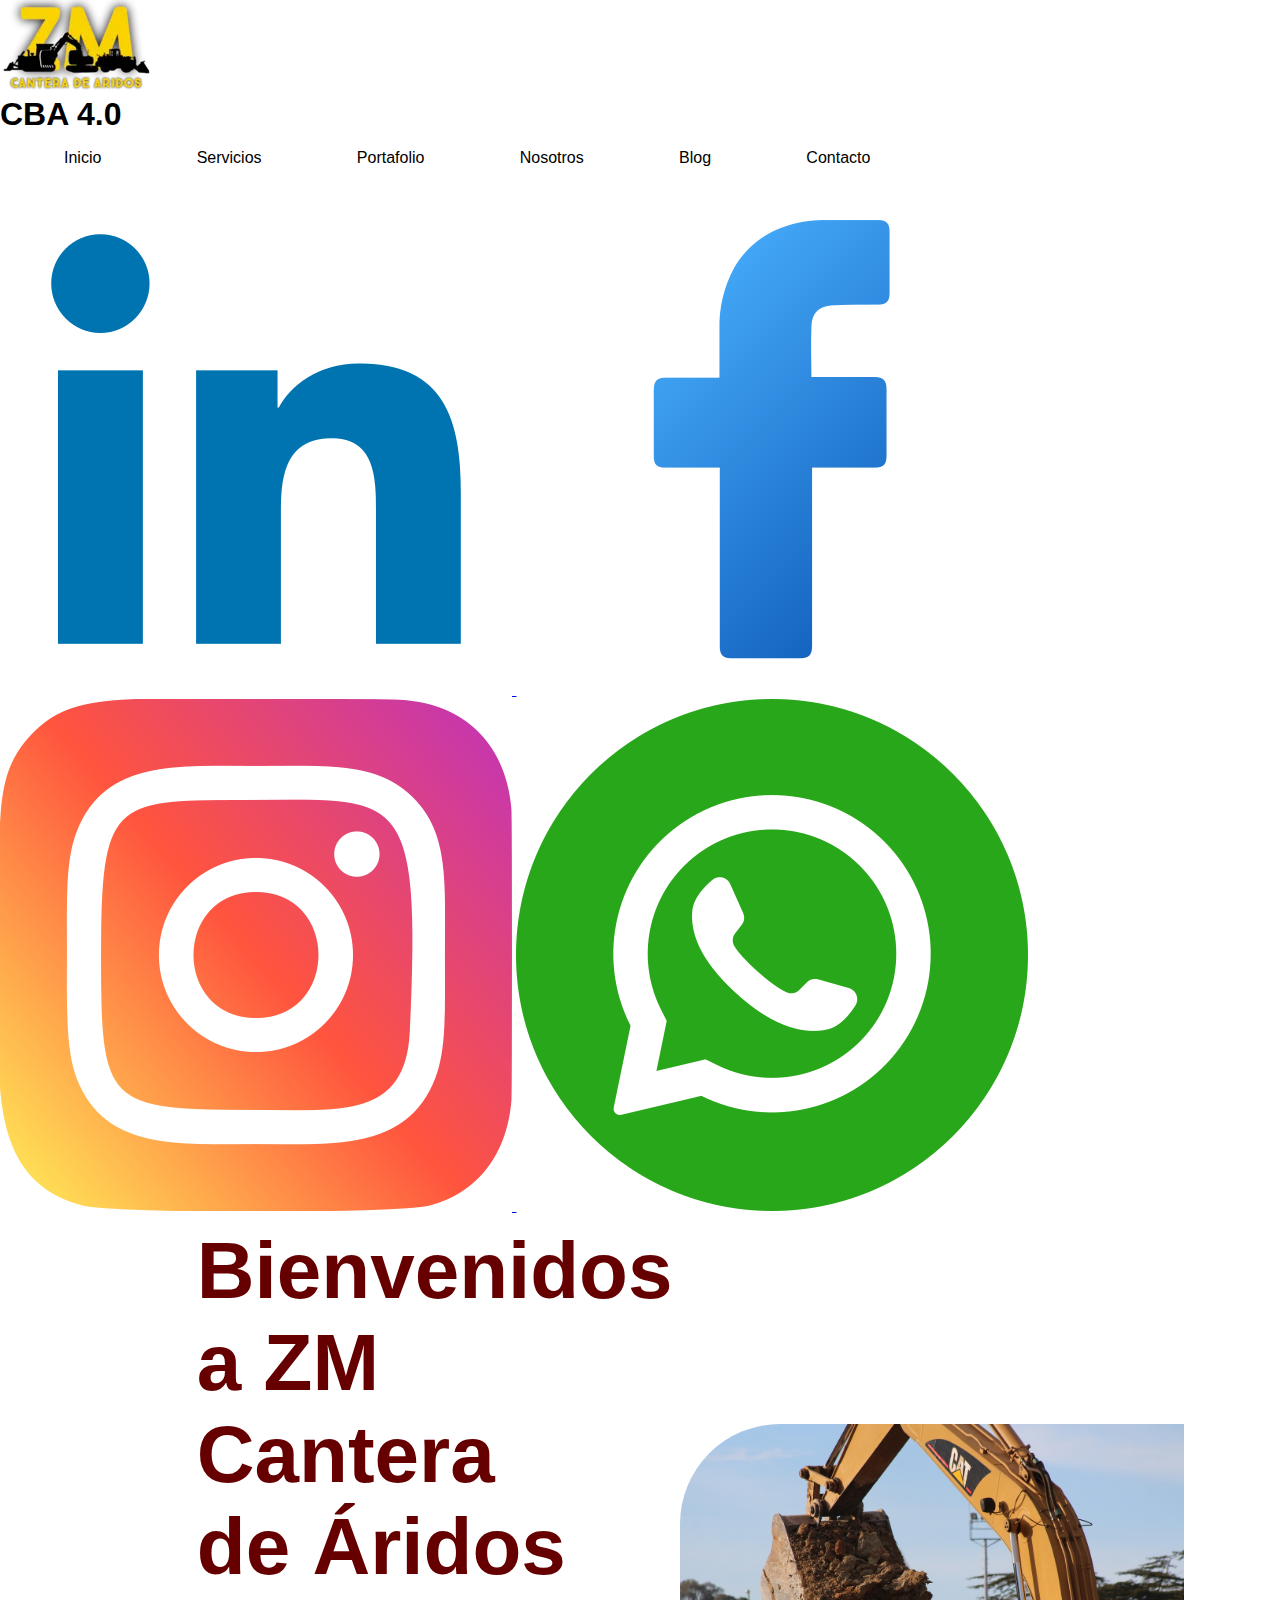
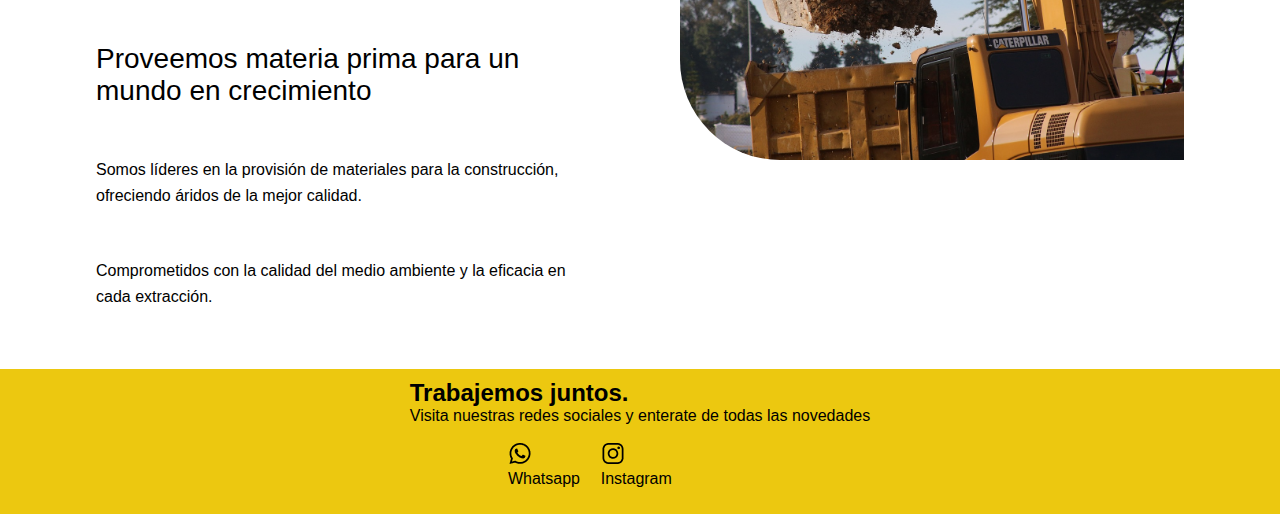
<file: index.html>
<!DOCTYPE html>
<html lang="es">
<head>
    <meta charset="UTF-8">
    <meta name="viewport" content="width=device-width, initial-scale=1.0">
    <title>ZM Cantera de Aridos</title>
    <link rel="stylesheet" href="/style.css">
</head>
<body>
    <header id="header-container"></header>
    <div class="contenedor-principal">
        <div class="contenedor-texto">
            <h2 class="titulo">Bienvenidos a ZM Cantera de Áridos</h2>
            <h1 class="subtitulo">Proveemos materia prima para un mundo en crecimiento</h1>
            <p class="texto">Somos líderes en la provisión de materiales para la construcción, ofreciendo áridos de la mejor calidad.</p>
            <p class="texto">Comprometidos con la calidad del medio ambiente y la eficacia en cada extracción.</p>
        </div>
        <div class="contenedor-imagen">
            <img src="/imagenes/imagen_index.jpg" alt="Cantera de áridos" class="imagen-derecha">
        </div>
    </div>
    
    
    <footer id="footer-container"></footer>
    <script src="/inyecciones.js"></script>
</body>

</html>
</file>
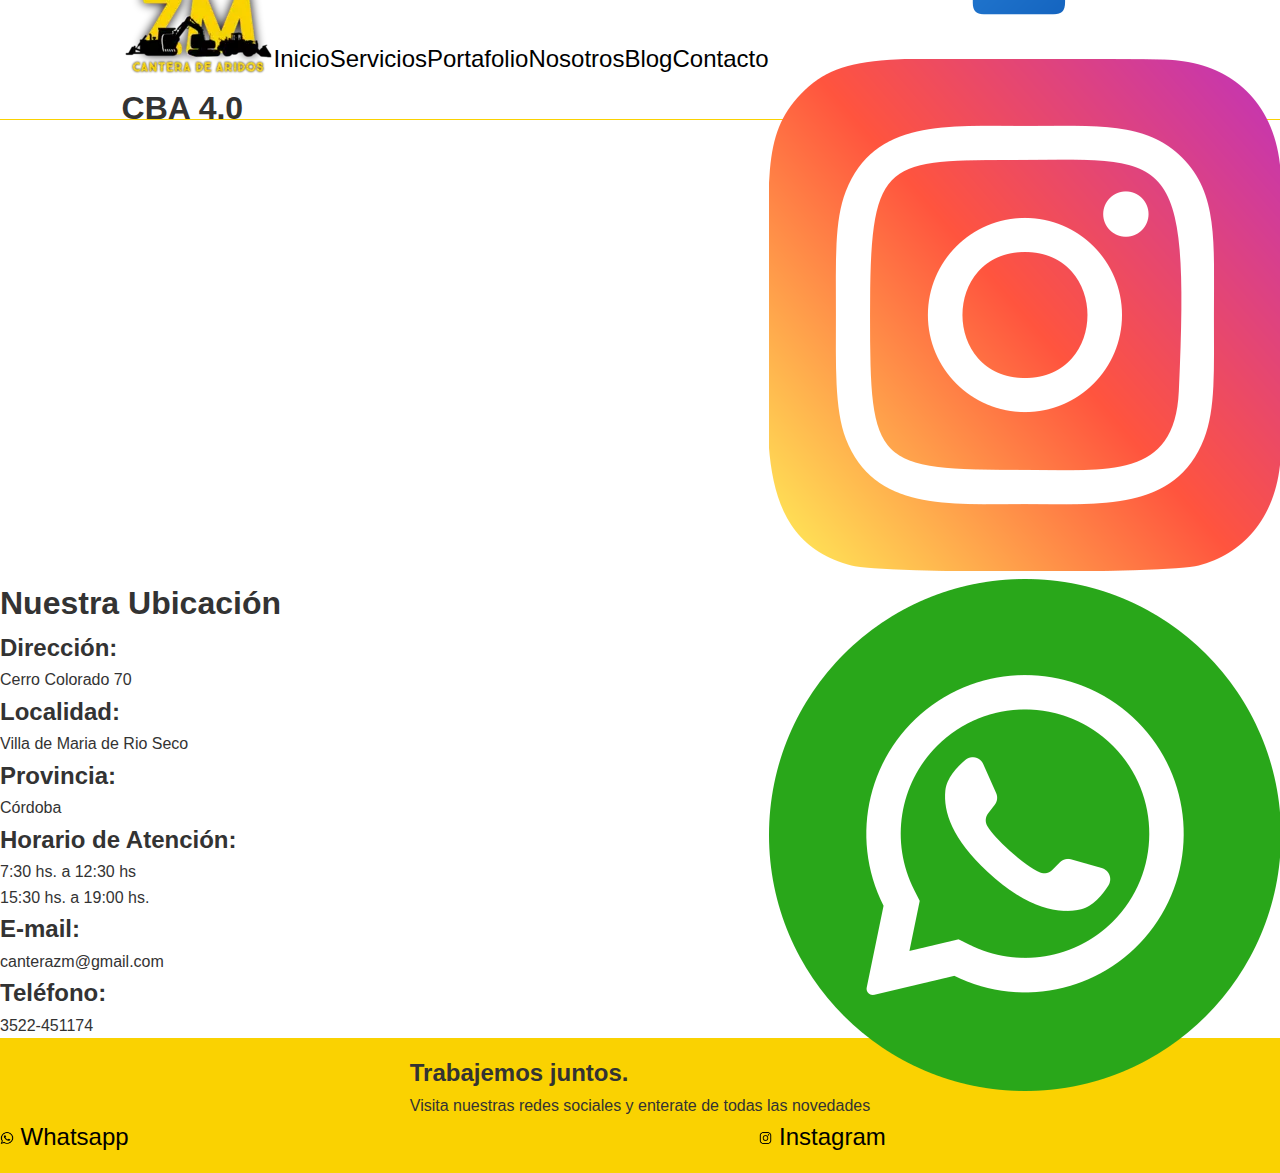
<file: contacto.html>
<!DOCTYPE html>
<html lang="es">
<head>
    <meta charset="UTF-8">
    <meta name="viewport" content="width=device-width, initial-scale=1.0">
    <title>CBA4.0</title>
    <link rel="icon" href="/imagenes/logo.webp">
    <link rel="stylesheet" href="/css/style.css">
</head>
<body>
    <header id="header-container"></header>    
    <main>
        <section class="ubicacion-container">
            <div class="grid-ubicacion">
                <!-- Mapa -->
            <div class="ubicacion mapa">
                <iframe 
                    src="https://www.google.com/maps/embed?pb=!1m18!1m12!1m3!1d3477.193146470857!2d-63.76361782454129!3d-29.917790481929473!2m3!1f0!2f0!3f0!3m2!1i1024!2i768!4f13.1!3m3!1m2!1s0x9431a3002e042cdb%3A0x432e27bf5c17c703!2sCantera%20ZM!5e0!3m2!1ses!2sar!4v1697655956903!5m2!1ses!2sar"
                    width="100%" 
                    height="450" 
                    style="border:0;" 
                    allowfullscreen="" 
                    loading="lazy" 
                    referrerpolicy="no-referrer-when-downgrade">
                </iframe>
            </div>
                <!-- Descripción de la ubicación -->
                <div class="descripcion">
                    <h1>Nuestra Ubicación</h1>
                    <h2>Dirección:</h2>
                    <p>Cerro Colorado 70</p>
                    <h2>Localidad:</h2>
                    <p>Villa de Maria de Rio Seco</p>
                    <h2>Provincia:</h2>
                    <p>Córdoba</p>
                    <h2>Horario de Atención:</h2>
                    <p>7:30 hs. a 12:30 hs</p>
                    <p>15:30 hs. a 19:00 hs.</p>
                    <h2>E-mail:</h2>
                    <p>canterazm@gmail.com</p>
                    <h2>Teléfono:</h2>
                    <p>3522-451174</p>
                </div>
            </div>
        </section>
    </main>
    
    
    <footer id="footer-container"></footer>
    
    <script src="/inyecciones.js"></script>
</body>

</html>
</file>
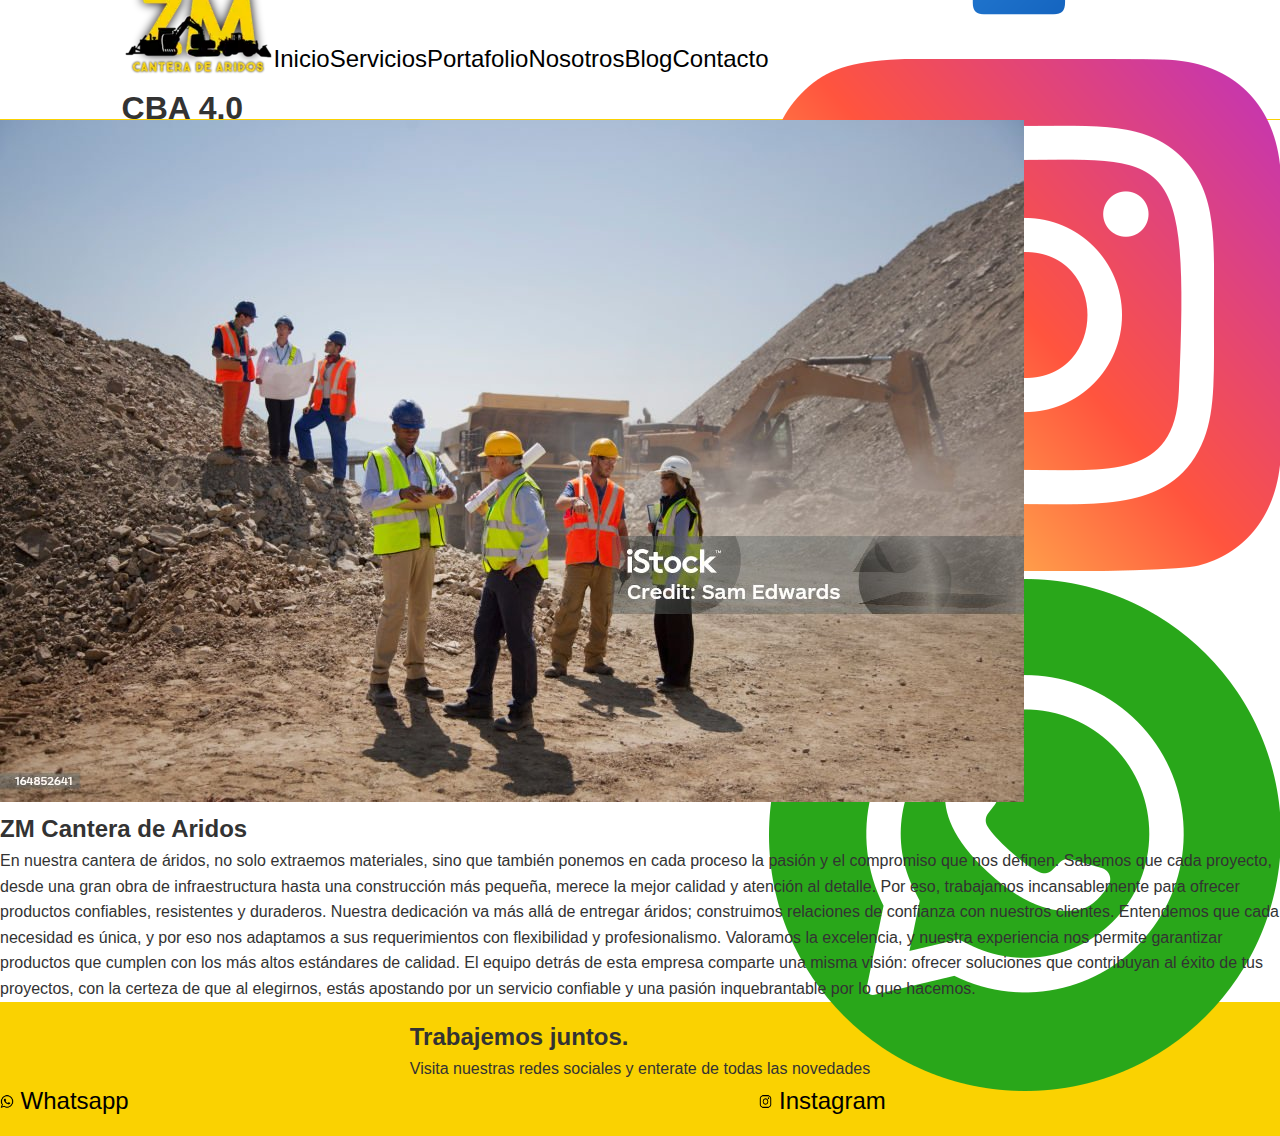
<file: nosotros.html>
<!DOCTYPE html>
<html lang="es">
<head>
    <meta charset="UTF-8">
    <meta name="viewport" content="width=device-width, initial-scale=1.0">
    <title>ZM Cantera de Aridos</title>
    <link rel="stylesheet" href="css/style.css">
    <link rel="stylesheet" href="css/nosotros.css">

</head>
<body>
    <header id="header-container"></header>
    <main class="main-comtainer-nosotros"> <!-- voy a cambiar un par de cosasa ver que hace-->
        <section class="izquierda-nosotros">
            <img src="imagenes/imagen_nosotros.jpg" alt="Descripción de la imagen">
        </section>
        <section class="derecha-nosotros">
            <h2>ZM Cantera de Aridos</h2>
            <p>
                En nuestra cantera de áridos, no solo extraemos materiales, sino que también ponemos en cada proceso la pasión y el compromiso que nos definen. 
                Sabemos que cada proyecto, desde una gran obra de infraestructura hasta una construcción más pequeña, merece la mejor calidad y atención al detalle.
                Por eso, trabajamos incansablemente para ofrecer productos confiables, resistentes y duraderos.
                Nuestra dedicación va más allá de entregar áridos; construimos relaciones de confianza con nuestros clientes. 
                Entendemos que cada necesidad es única, y por eso nos adaptamos a sus requerimientos con flexibilidad y profesionalismo. Valoramos la excelencia, y 
                nuestra experiencia nos permite garantizar productos que cumplen con los más altos estándares de calidad.
                El equipo detrás de esta empresa comparte una misma visión: ofrecer soluciones que contribuyan al éxito de tus proyectos, 
                con la certeza de que al elegirnos, estás apostando por un servicio confiable y una pasión inquebrantable por lo que hacemos.
            </p>
        </section>
    </main>
    <footer id="footer-container"></footer>
    <script src="/inyecciones.js"></script>
</body>
</html>
</file>
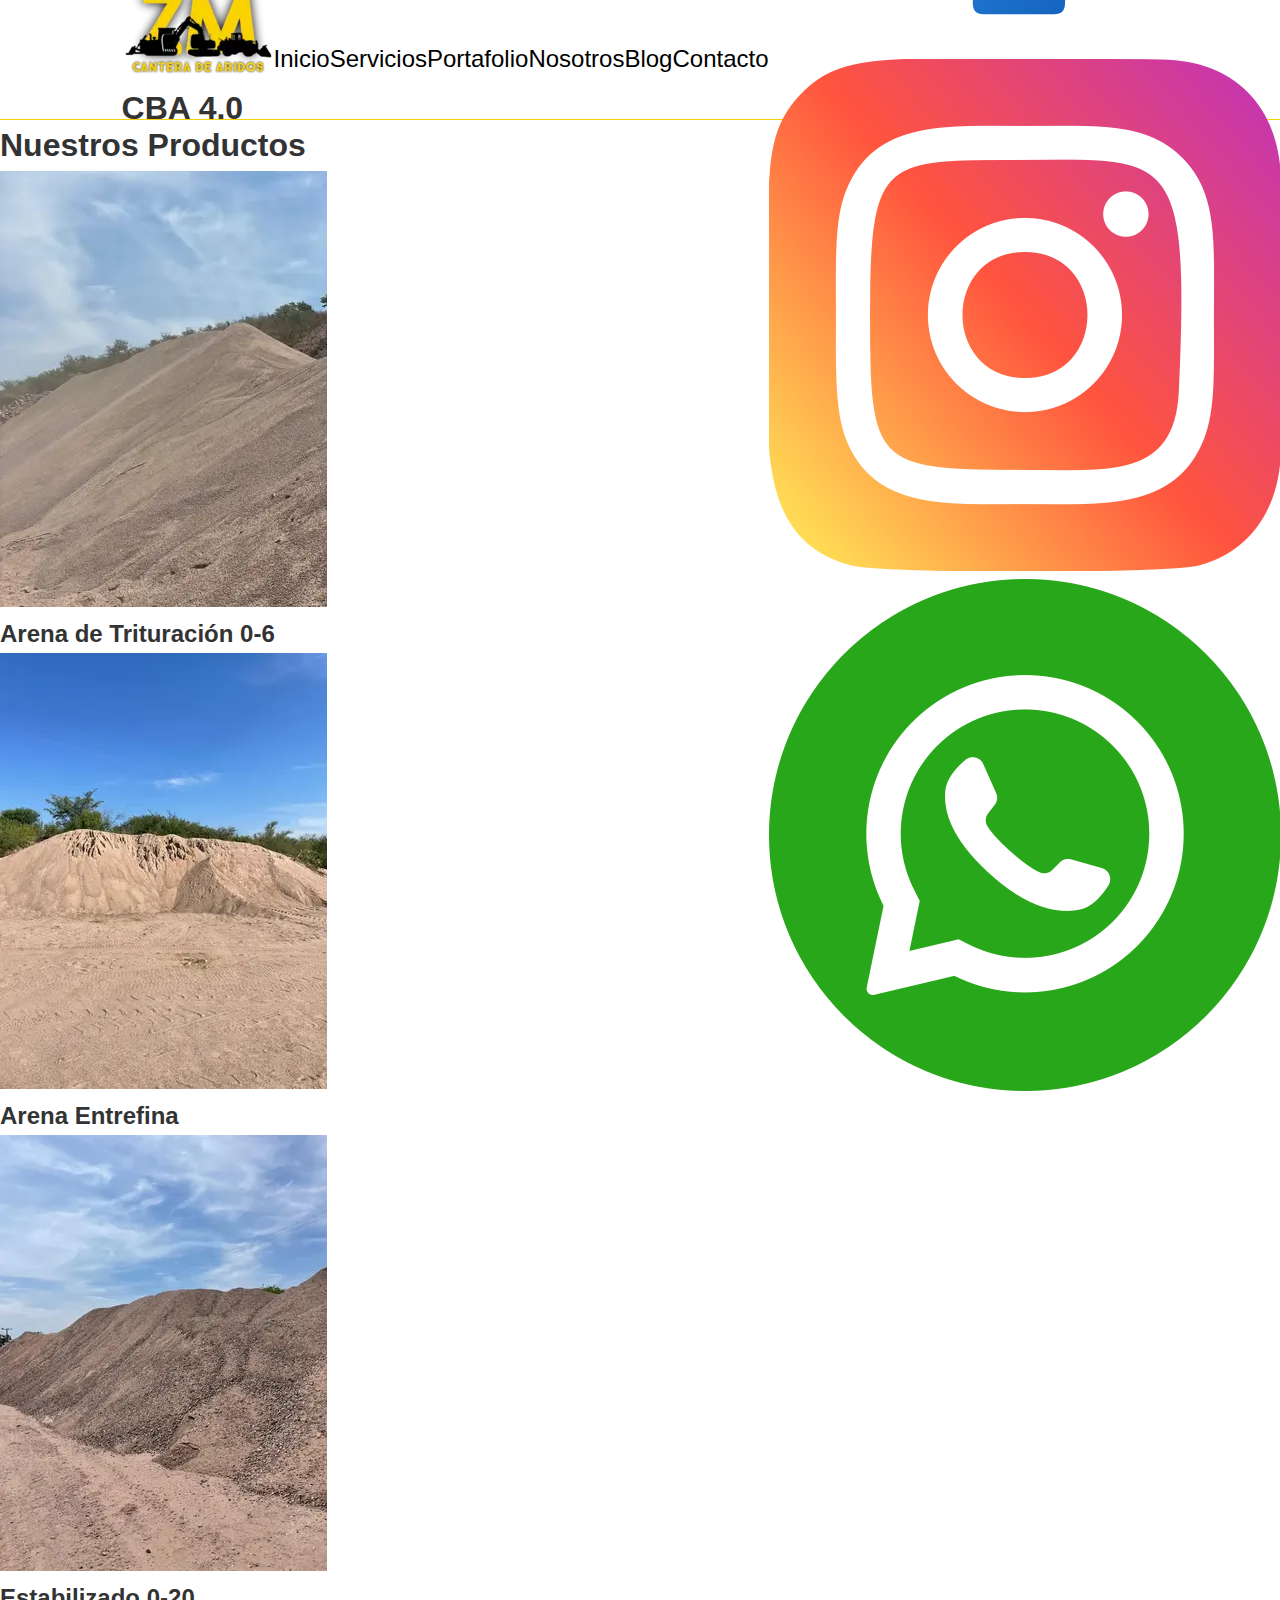
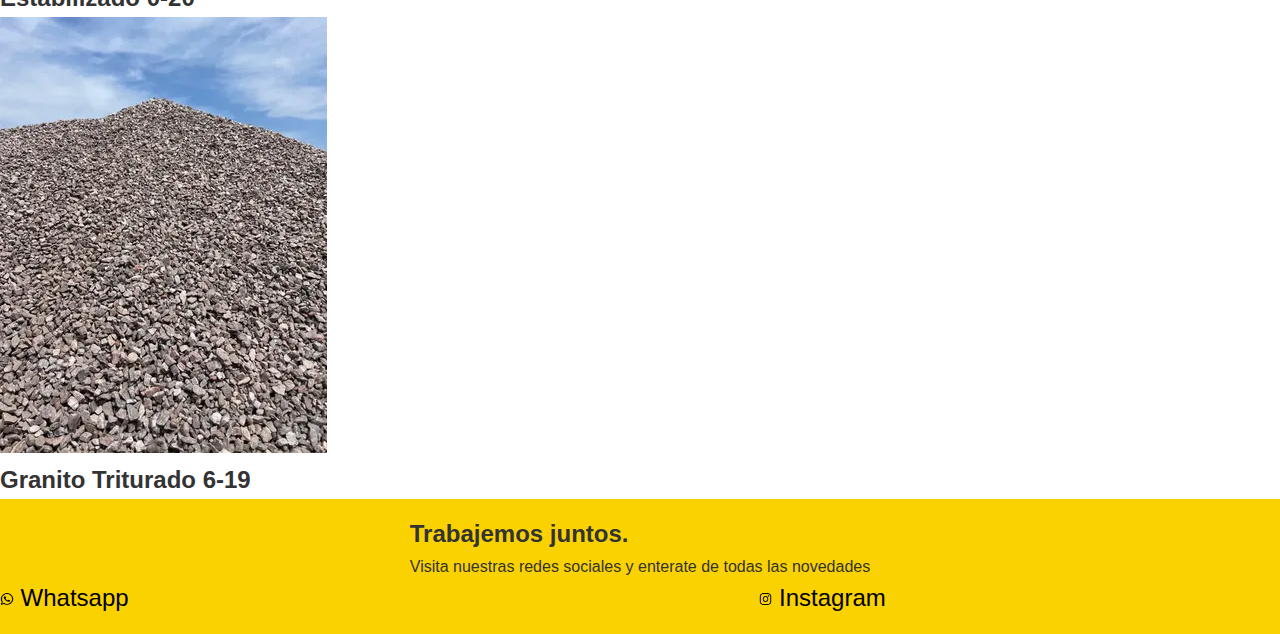
<file: portafolio.html>
<!DOCTYPE html>
<html lang="es">
<head>
    <meta charset="UTF-8">
    <meta name="viewport" content="width=device-width, initial-scale=1.0">
    <title>CBA4.0</title>
    <link rel="icon" href="/imagenes/logo.webp">
    <link rel="stylesheet" href="css/style.css">
</head>
<body>
    <header id="header-container"></header>

    <main class="portafolio-grid">

        <h1 class="portafolio-titulo">Nuestros Productos</h1>

        <!-- Producto 1 -->
        <div class="portafolio">
            <img src="imagenes/productos/arena_de_trituracion_0-6.webp" alt="Arena de trituracion 0-6">
            <h2 class="subtitulos">Arena de Trituración 0-6</h2>
        
        </div>

        <!-- Producto 2 -->
        <div class="portafolio">
            <img src="imagenes/productos/arena_entrefina.webp" alt="Arena Entrefina">
            <h2 class="subtitulos">Arena Entrefina</h2>
        
        </div>

        <!-- Producto 3 -->
        <div class="portafolio">
            <img src="imagenes/productos/estabilizado_0-20.webp" alt="Estabilizado 0-20">
            <h2 class="subtitulos">Estabilizado 0-20</h2>
            
        </div>

        <!-- Producto 4 -->
        <div class="portafolio">
            <img src="imagenes/productos/granito_triturado _6-19.webp" alt="Granito Triturado">
            <h2 class="subtitulos">Granito Triturado 6-19</h2>
            
        </div>
        
    </main>

    <footer id="footer-container"></footer>
    <script src="/inyecciones.js"></script>
</body>
</html>
</file>
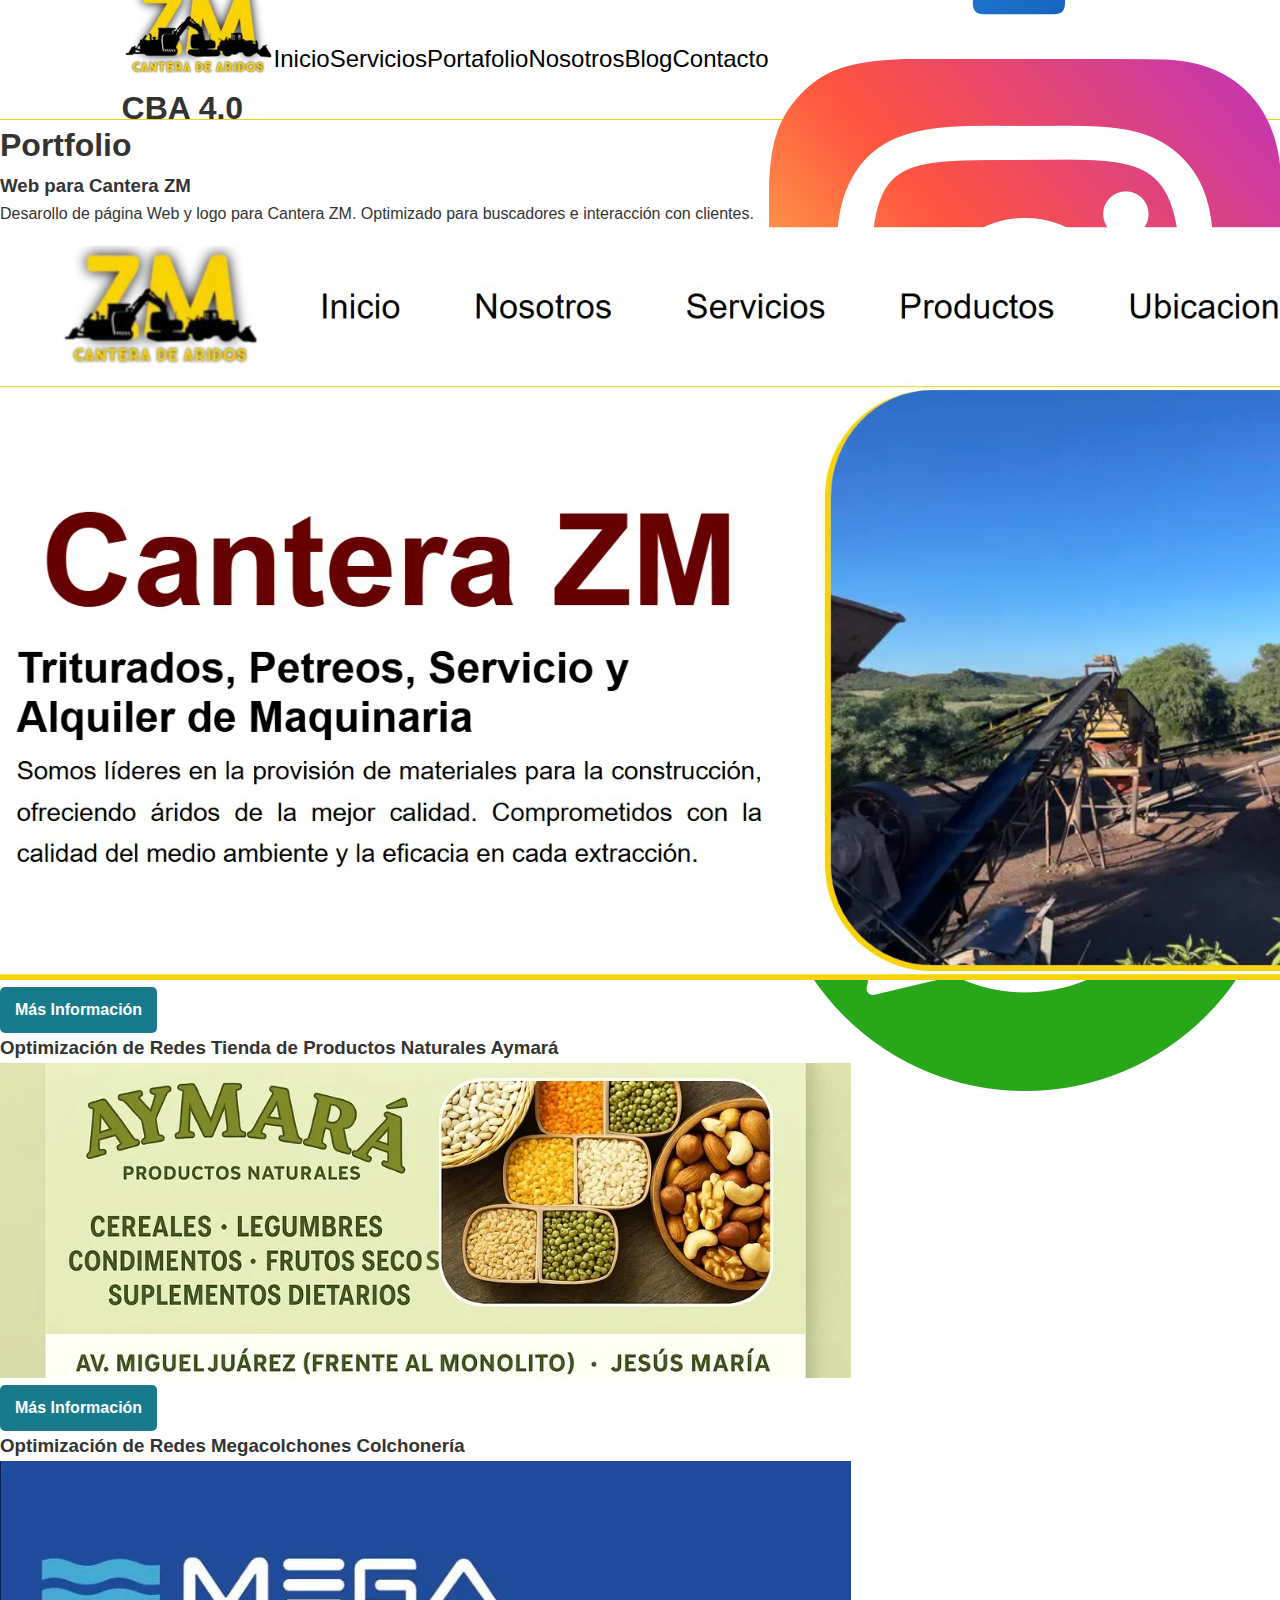
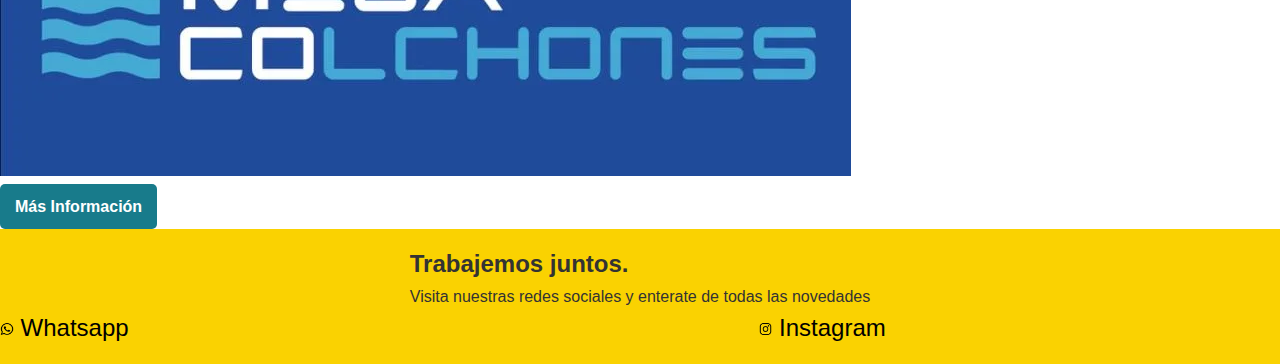
<file: portfolio.html>
<!DOCTYPE html>
<html lang="es">
<head>
    <meta charset="UTF-8">
    <meta name="viewport" content="width=device-width, initial-scale=1.0">
    <title>CBA 4.0 - Desarrollo web y soluciones digitales para PyMES</title>
    <link rel="icon" href="/imagenes/logo.webp">
    <link rel="stylesheet" href="css/style.css">
</head>

<body>
    <header id="header-container"></header>
    <section class="portfolio">
        <h1>Portfolio</h1>
        <div class="portfolio-grid">
            <div class="portfolio">
                <h3>Web para Cantera ZM</h3>
                <p>Desarollo de página Web y logo para Cantera ZM. Optimizado para buscadores e interacción con clientes.</p>
                <img src="imagenes/productos/cantera1.webp" alt="Proyecto Cantera ZM" />
                <div class="info">
                    <a href="contacto.html#formulario" class="boton">Más Información</a>
                </div>
            </div>
            <div class="portfolio">
                <h3>Optimización de Redes Tienda de Productos Naturales Aymará</h3>
               
                <img src="imagenes/productos/aymara productos naturales.webp" alt="Proyecto 2" />
                <div class="info">
                    <a href="contacto.html#formulario" class="boton">Más Información</a>
                </div>
            </div>
            <div class="portfolio">
                <h3>Optimización de Redes Megacolchones Colchonería </h3>
                
                <img src="imagenes/productos/megacolchones.webp" alt="Proyecto 3" />
                <div class="info">
                    <a href="contacto.html#formulario" class="boton">Más Información</a>
                </div>
            </div>
        </div>
    </section>
</main>
    <footer id="footer-container"></footer>
    <script src="/inyecciones.js"></script>
</body>
</html>
</file>
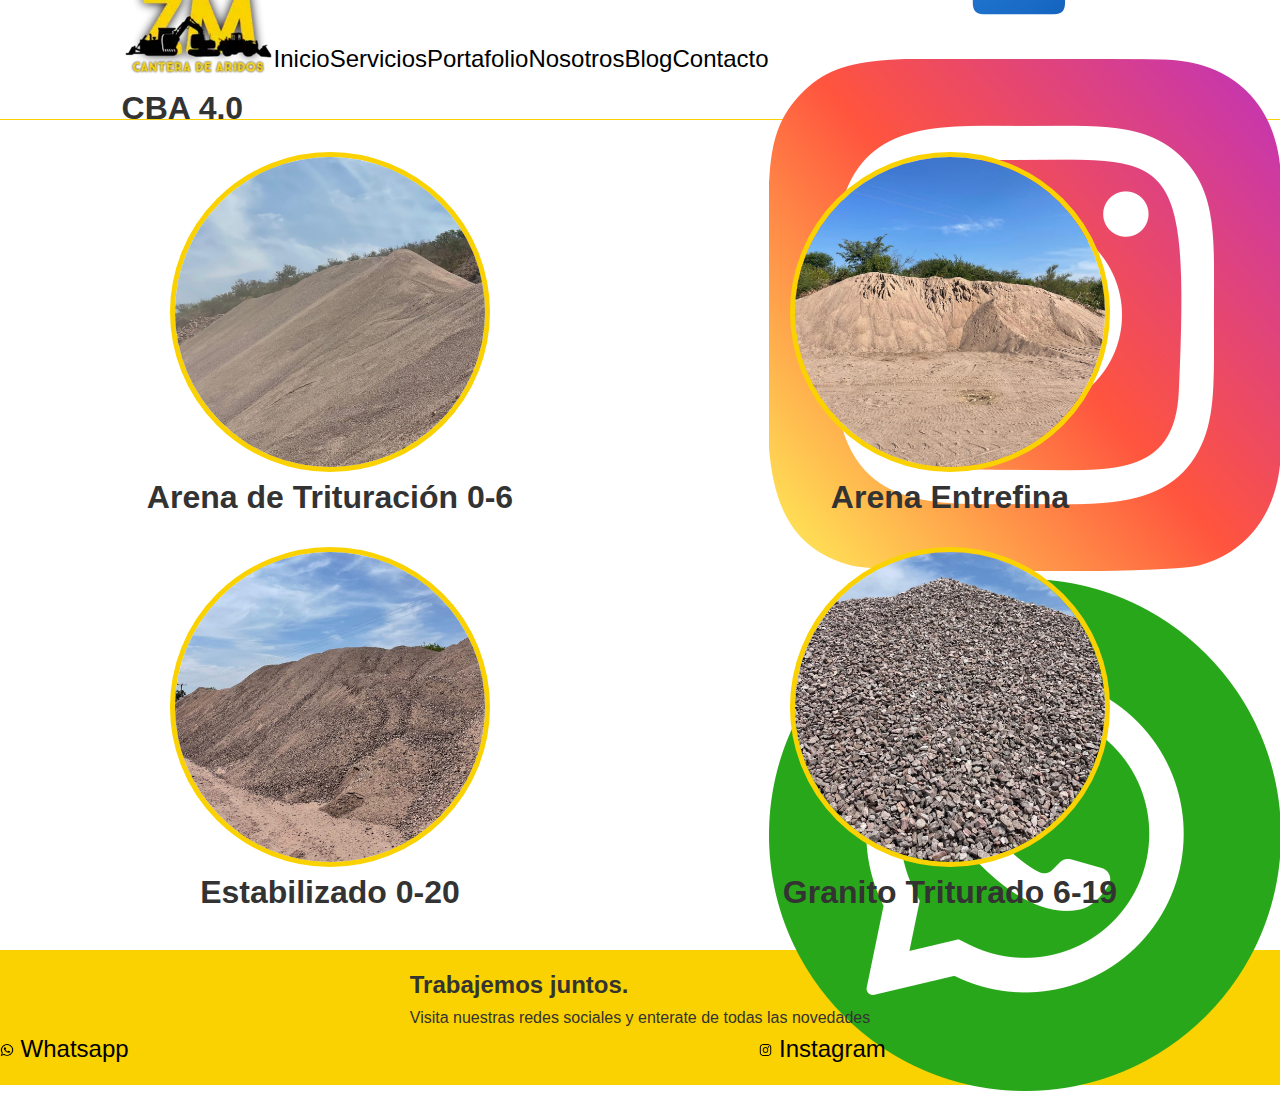
<file: productos.html>
<!DOCTYPE html>
<html lang="es">
<head>
    <meta charset="UTF-8">
    <meta name="viewport" content="width=device-width, initial-scale=1.0">
    <title>ZM Cantera de Aridos</title>
    <link rel="stylesheet" href="css/style.css">
    <link rel="stylesheet" href="css/productos.css">
</head>
<body>
    <header id="header-container"></header>

    <main class="productos-grid">

        <!-- Producto 1 -->
        <div class="producto">
            <img src="imagenes/productos/arena_de_trituracion_0-6.jpeg" alt="Arena de trituracion 0-6">
            <h1>Arena de Trituración 0-6</h1>
        
        </div>

        <!-- Producto 2 -->
        <div class="producto">
            <img src="imagenes/productos/arena_entrefina.jpeg" alt="Arena Entrefina">
            <h1>Arena Entrefina</h1>
        
        </div>

        <!-- Producto 3 -->
        <div class="producto">
            <img src="imagenes/productos/estabilizado_0-20.jpeg" alt="Estabilizado 0-20">
            <h1>Estabilizado 0-20</h1>
            
        </div>

        <!-- Producto 4 -->
        <div class="producto">
            <img src="imagenes/productos/granito_triturado _6-19.jpeg" alt="Granito Triturado">
            <h1>Granito Triturado 6-19</h1>
            
        </div>
        
    </main>

    <footer id="footer-container"></footer>
    <script src="/inyecciones.js"></script>
</body>
</html>
</file>
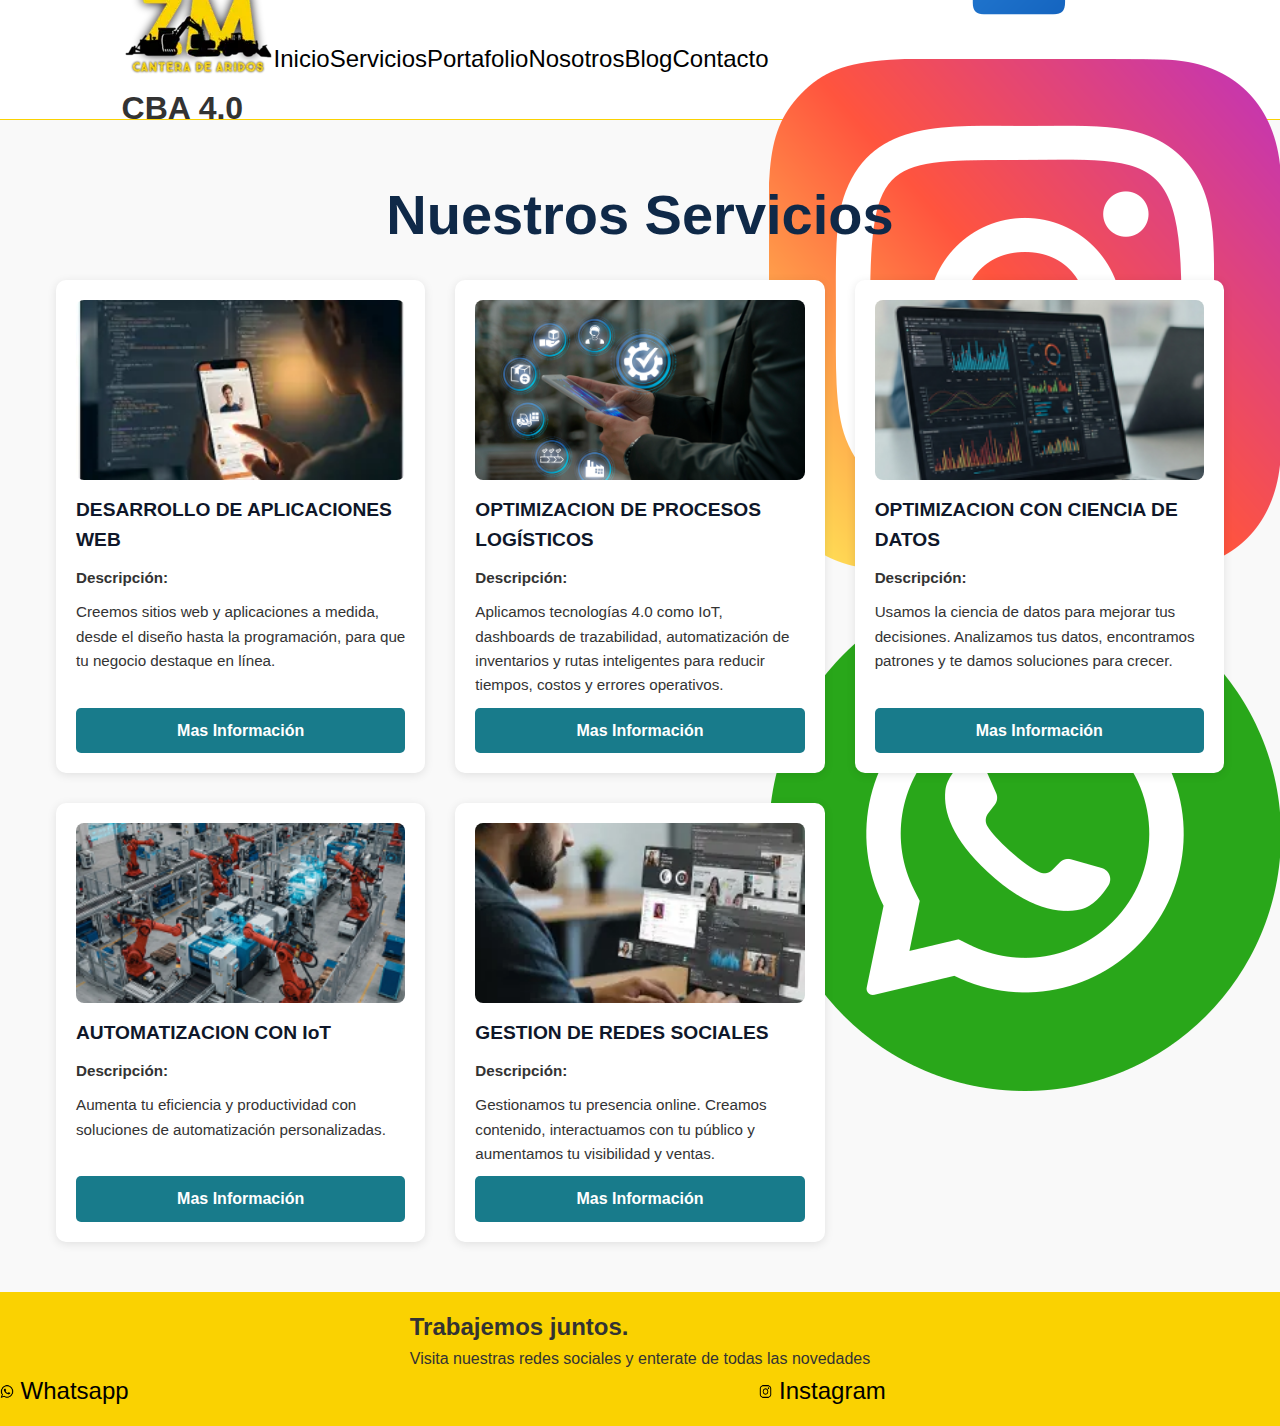
<file: servicios.html>
<!DOCTYPE html>
<html lang="es">
<head>
    <meta charset="UTF-8">
    <meta name="viewport" content="width=device-width, initial-scale=1.0">
    <title>CBA 4.0 - Desarrollo web y soluciones digitales para PyMES</title>
    <link rel="icon" href="/imagenes/logo.webp">
    <link rel="stylesheet" href="css/style.css">
</head>

<body>
    <header id="header-container"></header>
   <section class="servicios">
  <h1>Nuestros Servicios</h1>
  <div class="servicios-grid">
    <div class="servicio">
      <img src="imagenes/servicios/desarrollo_web.webp" alt="Desarrollo Web">
      <h3>DESARROLLO DE APLICACIONES WEB</h3>
      <p><strong>Descripción:</strong></p>
      <p>Creemos sitios web y aplicaciones a medida, desde el diseño hasta la programación, para que tu negocio destaque en línea.</p>
      <a href="contacto.html#formulario" class="boton">Mas Información</a>
    </div>

     <div class="servicio">
      <img src="imagenes/servicios/concepto-de-control-de-calidad-estandar-m.webp" alt="Optimizacion de Procesos Logísticos">
      <h3>OPTIMIZACION DE PROCESOS LOGÍSTICOS</h3>
      <p><strong>Descripción:</strong></p>
      <p>Aplicamos tecnologías 4.0 como IoT, dashboards de trazabilidad, automatización de inventarios y rutas inteligentes para reducir tiempos, costos y errores operativos.</p>
      <a href="contacto.html#formulario" class="boton">Mas Información</a>
    </div>

    <div class="servicio">
      <img src="imagenes/servicios/optimizacion_ciencia_de_datos.webp" alt="Optimización con Ciencia de Datos">
      <h3>OPTIMIZACION CON CIENCIA DE DATOS</h3>
      <p><strong>Descripción:</strong></p>
      <p>Usamos la ciencia de datos para mejorar tus decisiones. Analizamos tus datos, encontramos patrones y te damos soluciones para crecer.</p>
      <a href="contacto.html#formulario" class="boton">Mas Información</a>
    </div>

    <div class="servicio">
      <img src="imagenes/servicios/automatizacion_con_IoT.webp" alt="Automatización con IoT">
      <h3>AUTOMATIZACION CON IoT</h3>
      <p><strong>Descripción:</strong></p>
      <p>Aumenta tu eficiencia y productividad con soluciones de automatización personalizadas.</p>
      <a href="contacto.html#formulario" class="boton">Mas Información</a>
    </div>

    <div class="servicio">
      <img src="imagenes/servicios/gestion_redes_sociales.webp" alt="Gestión de Redes Sociales">
      <h3>GESTION DE REDES SOCIALES</h3>
      <p><strong>Descripción:</strong></p>
      <p>Gestionamos tu presencia online. Creamos contenido, interactuamos con tu público y aumentamos tu visibilidad y ventas.</p>
      <a href="contacto.html#formulario" class="boton">Mas Información</a>
    </div>

  
    
  </div>
</section>
    </main>
    
    <footer id="footer-container"></footer>
    <script src="/inyecciones.js"></script>
</body>
</html>
</file>
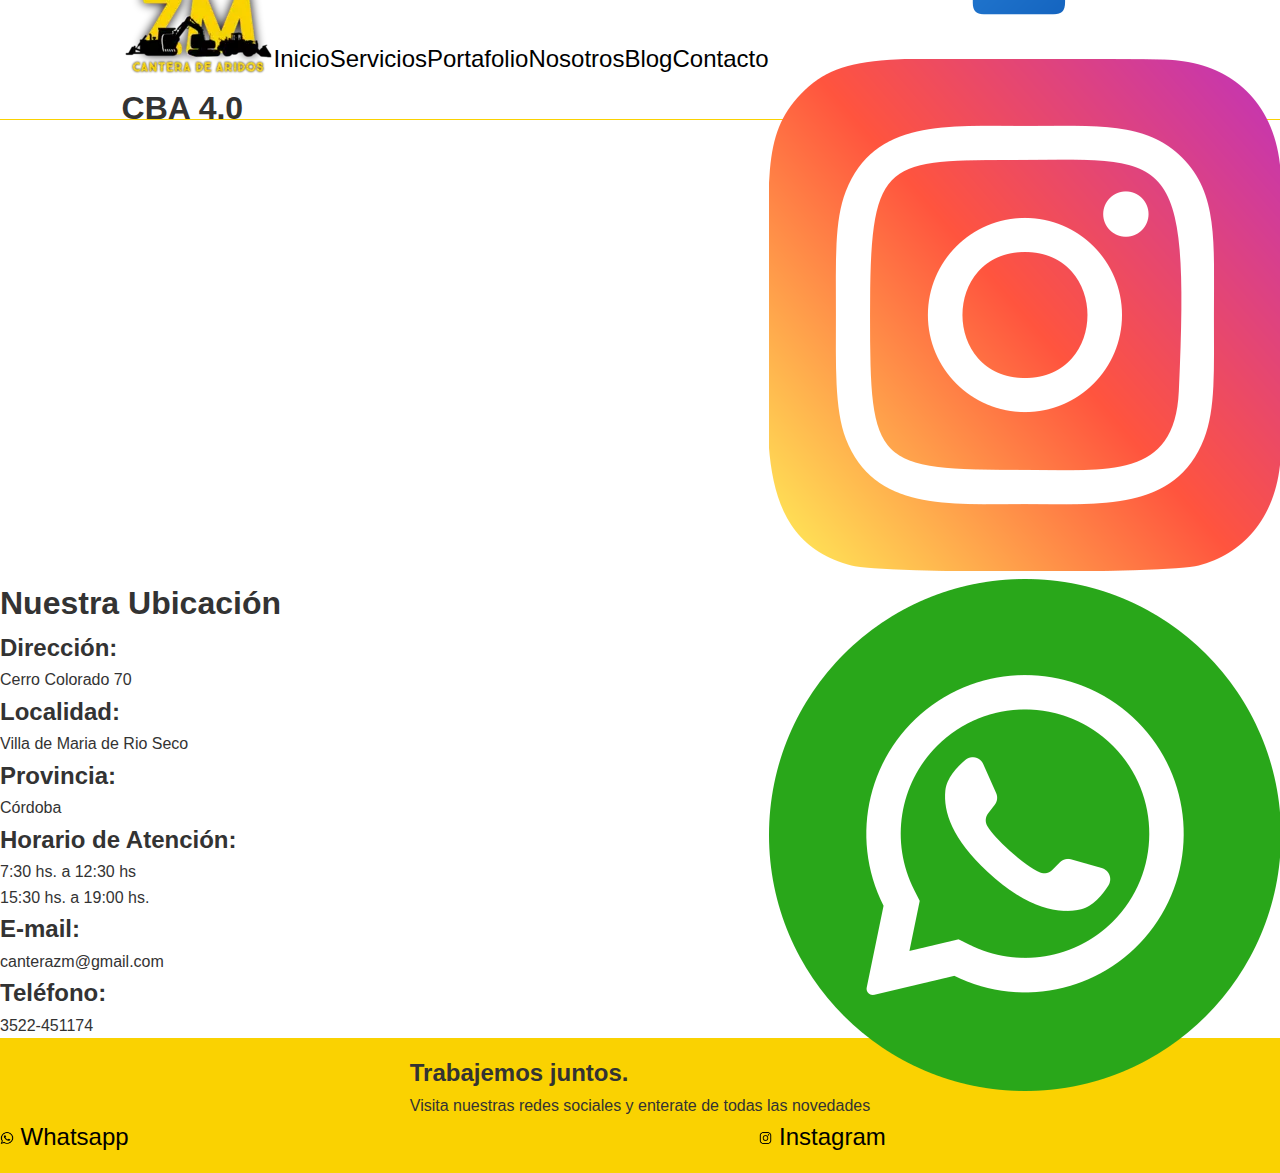
<file: ubicacion.html>
<!DOCTYPE html>
<html lang="es">
<head>
    <meta charset="UTF-8">
    <meta name="viewport" content="width=device-width, initial-scale=1.0">
    <title>Cantera ZM</title>
    <link rel="icon" href="/imagenes/logo.webp">
    <link rel="stylesheet" href="/css/style.css">
</head>
<body>
    <header id="header-container"></header>    
    <main>
        <section class="ubicacion-container">
            <div class="grid-ubicacion">
                <!-- Mapa -->
            <div class="ubicacion mapa">
                <iframe 
                    src="https://www.google.com/maps/embed?pb=!1m18!1m12!1m3!1d3477.193146470857!2d-63.76361782454129!3d-29.917790481929473!2m3!1f0!2f0!3f0!3m2!1i1024!2i768!4f13.1!3m3!1m2!1s0x9431a3002e042cdb%3A0x432e27bf5c17c703!2sCantera%20ZM!5e0!3m2!1ses!2sar!4v1697655956903!5m2!1ses!2sar"
                    width="100%" 
                    height="450" 
                    style="border:0;" 
                    allowfullscreen="" 
                    loading="lazy" 
                    referrerpolicy="no-referrer-when-downgrade">
                </iframe>
            </div>
                <!-- Descripción de la ubicación -->
                <div class="descripcion">
                    <h1>Nuestra Ubicación</h1>
                    <h2>Dirección:</h2>
                    <p>Cerro Colorado 70</p>
                    <h2>Localidad:</h2>
                    <p>Villa de Maria de Rio Seco</p>
                    <h2>Provincia:</h2>
                    <p>Córdoba</p>
                    <h2>Horario de Atención:</h2>
                    <p>7:30 hs. a 12:30 hs</p>
                    <p>15:30 hs. a 19:00 hs.</p>
                    <h2>E-mail:</h2>
                    <p>canterazm@gmail.com</p>
                    <h2>Teléfono:</h2>
                    <p>3522-451174</p>
                </div>
            </div>
        </section>
    </main>
    
    
    <footer id="footer-container"></footer>
    
    <script src="/inyecciones.js"></script>
</body>

</html>
</file>
<file: style.css>
:root {
    --primary: #660000; 
    --body-paragraph-bold: 700 1rem/normal 'Open Sans', sans-serif; 
    --body-paragraph-regular: 400 1rem/normal 'Open Sans', sans-serif; 
    --body-small-bold: 700 0.875rem/normal 'Open Sans', sans-serif; 
    --body-small-regular: 400 0.875rem/normal 'Open Sans', sans-serif; 
    --heading-display6-regular: 400 2.5rem/normal 'Open Sans', sans-serif; 
    --heading-h2-bold: 700 2rem/normal 'Open Sans', sans-serif; 
    --heading-display1-regular: 400 5rem/normal 'Open Sans', sans-serif; 
    --body-lead-regular: 400 1.25rem/normal 'Open Sans', sans-serif; 
    --headings-h2-medium: 500 2rem/normal 'Open Sans', sans-serif; 
}

/* Flexbox para el contenedor principal */
.contenedor-principal {
    display: flex;
    justify-content: center; /* Centra el contenido horizontalmente */
    align-items: center; /* Centra el contenido verticalmente */
    padding: 10px; /* Espaciado interno */
    gap: 80px; /* Espaciado entre los elementos */
}

/* Contenedor del texto */
.contenedor-texto {
    flex: 1; /* Permite que el contenedor de texto ocupe espacio */
    max-width: 40%; /* Limita el ancho máximo del contenedor de texto */
}

/* Contenedor de la imagen */
.contenedor-imagen {
    flex: 1; /* Permite que el contenedor de la imagen ocupe espacio */
    max-width: 100%; /* Limita el ancho máximo del contenedor de la imagen */
    display: flex; /* Usar flexbox en el contenedor de la imagen */
    justify-content: center; /* Centra la imagen horizontalmente */
    align-items: center; /* Centra la imagen verticalmente */
}

/* Imagen alineada a la derecha */
.imagen-derecha {
    width: 120%; /* La imagen ocupará el 100% del contenedor */
    height: auto; /* Mantiene la proporción de la imagen */
    max-height: 600px; /* Ajusta el alto máximo de la imagen */
    border-top-left-radius: 100px; /* Bordes redondeados */
    border-bottom-left-radius: 100px; /* Bordes redondeados */
    object-fit: cover; /* Mantiene la proporción de la imagen y la recorta si es necesario */
}

/* Estilos del título */
.titulo {
    font-family: 'Open Sans', sans-serif; /* Fuente actualizada */
    font-size: 5rem; /* Tamaño del título */
    font-weight: 700; /* Negrita */
    color: #660000; /* Color primario */
    margin-bottom: 50px;
    margin-left: 20%; /* Ajusta este valor para desplazar más hacia el centro */
}


.subtitulo {
    font-family: 'Open Sans', sans-serif; /* Fuente actualizada */
    font-size: 1.75rem;
    font-weight: 400; /* Regular */
    margin-bottom: 50px;
}

/* Estilos del texto */
.texto {
    font-family: 'Open Sans', sans-serif; /* Fuente actualizada */
    font-size: 1rem; /* Tamaño del texto */
    line-height: 1.6; /* Espaciado entre líneas */
    margin-bottom: 50px;
}

/* Reseteo de márgenes y relleno */
* {
    margin: 0;
    padding: 0;
    box-sizing: border-box;
}

/* Estilos generales */
html, body {
    height: 100%;
    font-family: 'Open Sans', sans-serif; /* Fuente actualizada */
}

/*----HEADER----*/

nav {
    display: flex;
    align-items: center;
    padding: 1rem 5%;
    justify-content: space-between;
}

nav img {
    margin-right: 2rem; 
}

/* separator*/
.separator {
    border: none; /* Elimina el borde predeterminado */
    height: 2px; /* Altura del separador */
    background-color: white; /* Color del separador */
    margin: 20px; /* Espaciado vertical */
    width: 150%; /* Ancho del separador */
    margin-left: auto; /* Centra horizontalmente */
    margin-right: auto; /* Centra horizontalmente */
}


ul {
    list-style-type: none; 
    padding: 0; 
    margin: 0; 
    display: flex; 
    justify-content: space-between; /* Distribuye los elementos de manera uniforme */
    width: 70%; /* Ocupa todo el ancho disponible */ 
  }

ul li a {
    text-decoration: none; 
    color: black; 
    transition: color 0.3s ease; 
}

ul li a:hover {
    color: #ecc810; 
}

button {
    padding: 10px 16px; 
    background-color: #ecc810; 
    border-radius: 10px; 
    display: flex; 
    justify-content: center; 
    align-items: center; 
    gap: 10px; 
    color: black; 
    font-size: 16px; 
    font-weight: 700; /*negrita*/
    border: none; 
    cursor: pointer; 
    width: auto; 
    height: auto; 
    text-align: center; 
    transition: background-color 0.3s ease; 
}

button:hover {
    background-color: #ecc810; 
}

.contenedor {
    display: flex;
    align-items: center; /* Alinea verticalmente al centro */
    justify-content: space-between; /* Espacio entre los elementos */
    padding: 20px; /* Espaciado interno */
}

.contenedor-imagen {
    flex: 1; /* Permite que el contenedor de la imagen ocupe espacio */
    max-width: 40%; /* Limita el ancho máximo del contenedor de la imagen */
}

.contenedor-imagen img {
    width: 100%; /* La imagen ocupará el 100% del contenedor */
    height: auto; /* Mantiene la proporción de la imagen */
}

/*----FOOTER----*/

.article-content {
    display: flex;
    flex-direction: column; 
    align-items: center; 
    justify-content: center; 
}

.article-title {
    font-size: 4vw; 
    font-weight: 400; 
    color: black;
    text-align: center;
    margin: 0; 
    margin-bottom: 1rem; 
    white-space: nowrap; 
}

.highlight {
    color: white; 
}

.article-description {
    color: black;
    font-size: 1.5vw;
    font-weight: 400;
    white-space: nowrap; /* Evita que el texto se divida en varias líneas */
    text-align: center; 
    max-width: 90%; /* Puedes ajustar esto si es necesario */
    margin: 0;
   
}

/* Footer styling */
footer {
    width: 100%; /* Mantiene el ancho completo del footer */
    background-color: #ecc810; /* Color amarillo */
    padding: 10px 0; /* Reducir el padding vertical (arriba y abajo) */
    display: flex;
    justify-content: center;
    flex-direction: column;
    align-items: center;
}

/* Estilo para enlaces sociales */
.social-links {
    max-width: 600px; /* Limita el ancho de los enlaces sociales */
    display: flex;
    justify-content: space-between; /* Distribuye los íconos de forma equitativa */
    width: 100%; /* Se asegura de que los íconos ocupen el ancho del contenedor */
    gap: 50rem; /* Ajusta el espacio entre los íconos */
    margin-top: 1rem; /* Reduce el espacio superior */
}

.social-link {
    display: flex; 
    align-items: center; 
    color: black; 
    font-size: 1.5vw; 
    font-weight: 400; 
    text-decoration: none; 
}

.social-link img {
    margin-right: 8px; 
    width: 20px; 
    height: 20px; 
}

.social-link:hover {
    color: white; 
}

/* Cambia el color de los íconos al pasar el ratón */
.social-link:hover img[src*='logo-whatsapp'] {
    content: url('/imagenes/icons/logo-whatsapp-white.png'); 
}

.social-link:hover img[src*='logo-facebook'] {
    content: url('/imagenes/icons/logo-facebook-white.png'); 
}

.social-link:hover img[src*='logo-instagram'] {
    content: url('/imagenes/icons/logo-instagram-white.png'); 
}
</file>
<file: css/nosotros.css>
.main-container-nosotros {
  display: flex;
  flex-direction: column;
  align-items: center;
  padding: 2rem;
  box-sizing: border-box;
}

.sobre-nosotros {
  max-width: 900px;
  text-align: center;
  margin-bottom: 2rem;
}

.sobre-nosotros h1 {
  font-size: 3rem;
  color: #0F2948;
  margin-bottom: 1rem;
}

.sobre-nosotros p {
  color: #333;
  line-height: 1.6;
  text-align: justify;
  font-size: 0.95rem;
  margin-bottom: 10px;
  

}

.equipo-nosotros {
  display: flex;
  justify-content: center;
  flex-wrap: wrap;
  gap: 2rem;
  width: 100%;
  max-width: 1200px;
}

.card-integrante {
  display: flex;
  flex-direction: column;
  align-items: center;
  width: 250px;
  border: 2px solid #1B9AAA;
  border-radius: 10px;
  padding: 1rem;
  box-shadow: 0 4px 10px rgba(0,0,0,0.1);
  background-color: #fff;
  text-align: center;
}

.card-integrante img {
  width: 150px;
  height: 150px;
  object-fit: cover;
  border-radius: 10px;
  margin-bottom: 1rem;
}

.info-integrante h3 {
  font-size: 1.2rem;
  color: #0F2948;
  margin-bottom: 0.5rem;
}

.info-integrante p {
  margin: 0.2rem 0;
  font-size: 0.95rem;
}


/* Media query para pantallas pequeñas (celulares o tablets) */
@media (max-width: 768px) {
  .equipo-nosotros {
    flex-direction: column;
    align-items: center;
  }

  .card-integrante {
    width: 90%;
  }
}
</file>
<file: css/productos.css>
/* Estilos generales */
body {
    font-family: 'Poppins', sans-serif;
    color: #333;
    line-height: 1.6;
    margin: 0;
    padding: 0;
}

.productos-grid {
    display: grid;
    grid-template-columns: repeat(2, 1fr); /* Dos columnas */
    gap: 1.5rem;
    padding: 2rem;
    justify-items: center; 
}

.producto {
    text-align: center;
    font-weight: bold;
    display: flex;
    flex-direction: column;
    align-items: center;
}

.producto img {
    width: 20rem; 
    height: 20rem; 
    border-radius: 50%; 
    object-fit: cover; 
    display: block;
    border: 0.3125rem solid #FAD201; 
    border-bottom: 0.3125rem solid #FAD201;
}

.producto p {
    text-align: center;
    margin-top: 0.5rem;
    font-size: 1rem;
}

/* Estilo para pantallas pequeñas */
@media (max-width: 600px) {
    .productos-grid {
        grid-template-columns: 1fr; 
    }
}
</file>
<file: css/style.css>
@import url(header.css);
@import url(main.css);
@import url(footer.css);
@import url(nosotros.css);
@import url(servicios.css);
@import url(productos.css);


/* Reseteo de márgenes y relleno */
* {
    margin: 0;
    padding: 0;
    box-sizing: border-box;
}

/* Estilos generales */
html, body {
    width: 100vw;
    height: 100vh;
    font-family: 'Poppins','Open Sans', sans-serif; 
}

/* Media query para dispositivos móviles (pantallas de 768px o menos) */
@media (max-width: 768px) {
    .main-comtainer {
        display: flex;
        flex-direction: column;
        align-items: center;
        text-align: center;
    }
    
    .izquierda {
        width: 100%;
        padding: 20px;
    }
    
    .derecha {
        width: 100%;
        padding: 20px;
    }
    
    .imagen-derecha {
        width: 100%;
        height: auto;
    }
}

/* Media query para pantallas pequeñas (480px o menos) */
@media (max-width: 480px) {
    .main-comtainer {
        padding: 10px;
    }
    
    .izquierda h1 {
        font-size: 1.5rem;
    }
    
    .izquierda h2 {
        font-size: 1.2rem;
    }
    
    .izquierda p {
        font-size: 1rem;
    }
    
    .imagen-derecha {
        width: 100%;
        height: auto;
    }
}
</file>
